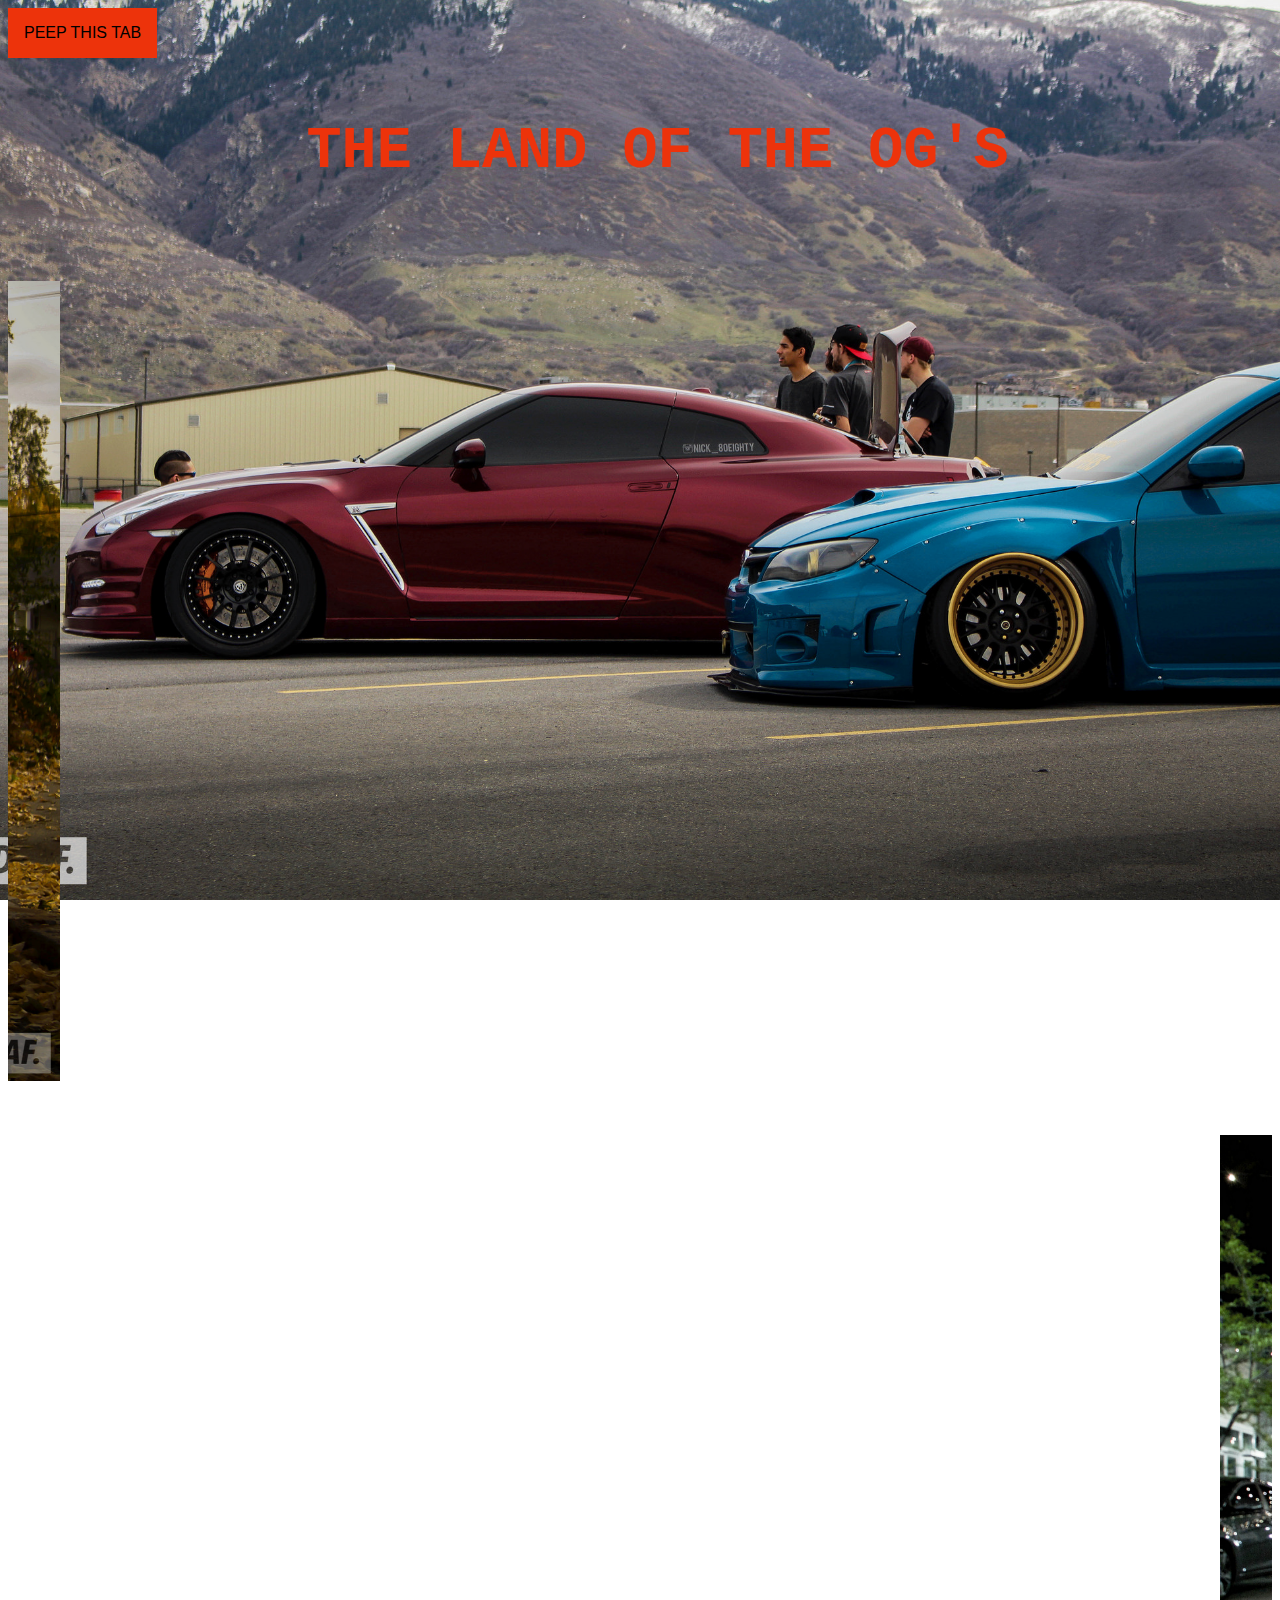
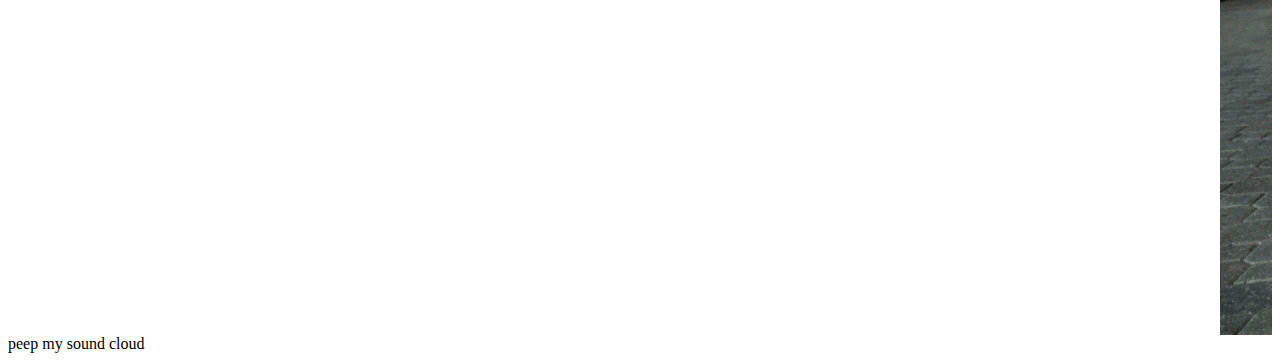
<file: index.html>
<html>
  <head>
    <script language="javascript"> alert("yuh dis my website")</script>
        <title>THE LAND OF THE OG'S</title>
        <link href="JESUS01.css" rel="stylesheet">
      </head>
      <body background="gtr and bagged rex.jpg">
        <div class="dropdown">
          <button class="dropbtn">PEEP THIS TAB</button>
          <div class="dropdown-content">
      <a href="index.html">HOME</a>
        <a href="INDEX02.html">INFO</a>
          <a href="INDEX03.html">PICS</a>
            <a href="INDEX04.html">2 STEP</a>
          </div>
        </div>
        <div align="center">
        <font color=" #ED330B" size="10"><h2><div class="yep"><pre> THE LAND OF THE OG'S</PRE></h2></font></div>
      </div>
        <br> </br>
<marquee behavior="scroll" direction="right"><img src="Chrome sti.jpg" width="1200" height="800"></marquee>
<br> </br>
<br> </br>
<marquee behavior="scroll" direction="left"><img src="STI hatch.jpg" width="1200" height="800"></marquee>
<footer>peep my sound cloud</footer>
    </body>
  </html>
</file>
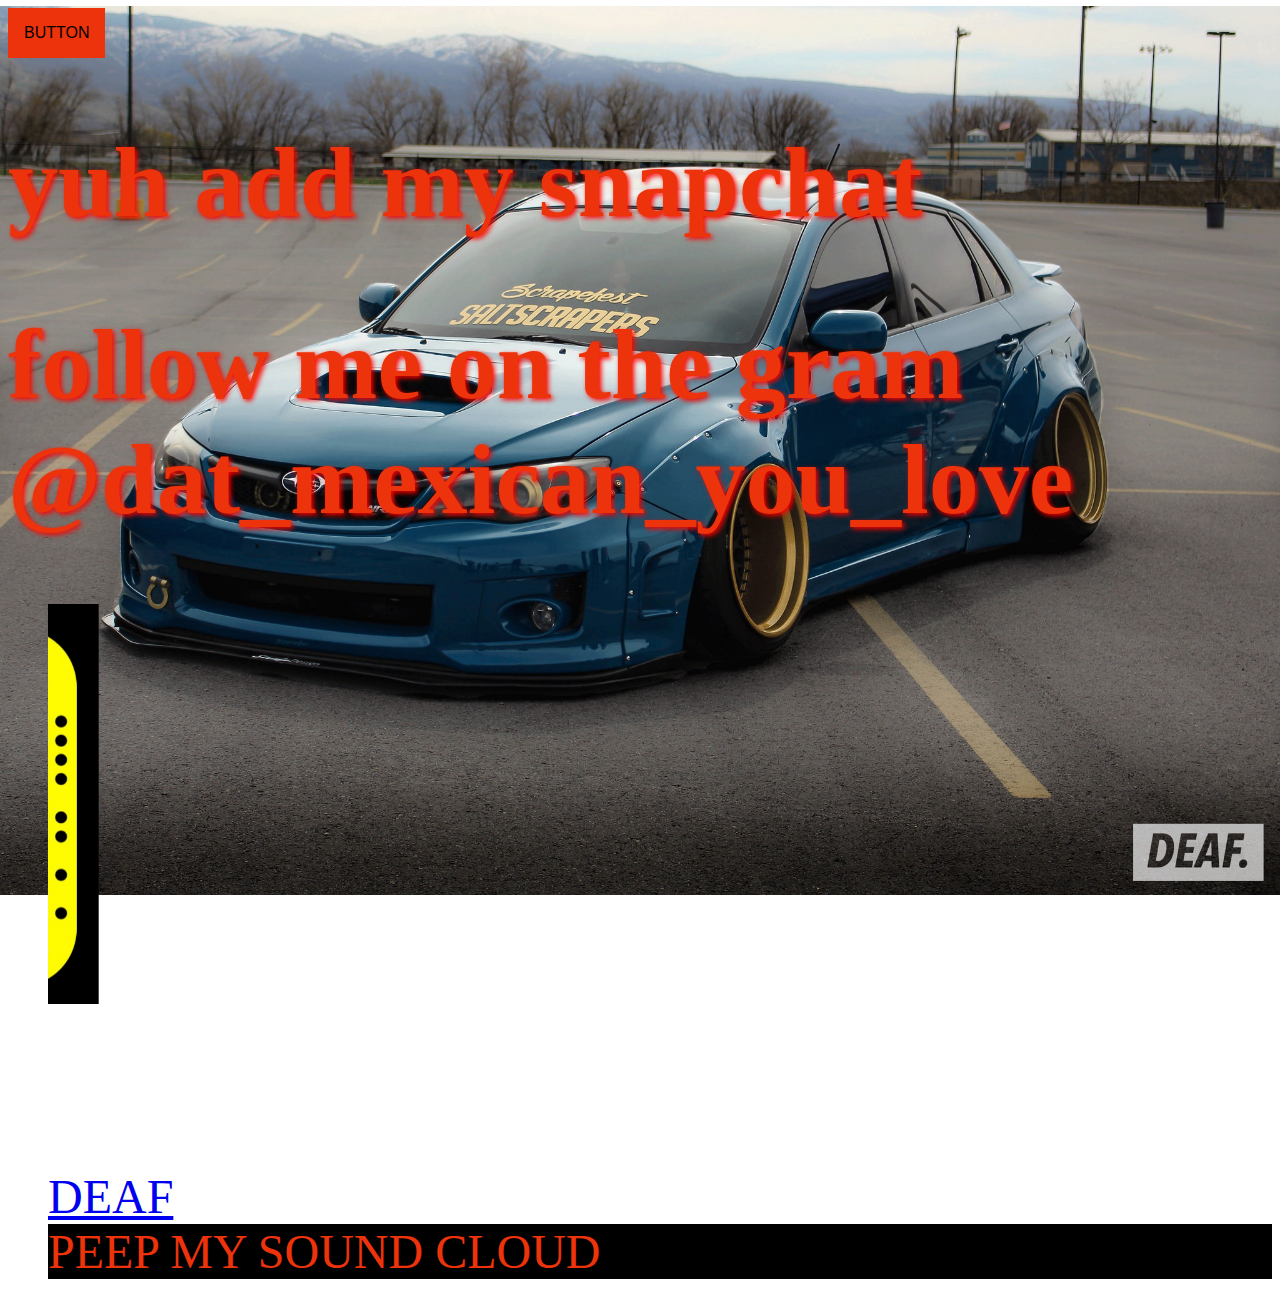
<file: INDEX02.html>
<html>
  <head>
    <title>HOME</title>
    <title>THE LAND OF THE OG'S</title>
    <link href="JESUS02.css" rel="stylesheet">
      </head>
    <body background="bagged rex.jpg">
      <div class="dropdown">
        <button class="dropbtn">BUTTON</button>
        <div class="dropdown-content">
    <a href="index.html">HOME</a>
      <a href="INDEX02.html">INFO</a>
        <a href="INDEX03.html">PICS</a>
          <a href="INDEX04.html">2 STEP</a>
        </div>
      </div>
      <div align="left">
        <h1 style=color:ED330B>yuh add my snapchat</h1>
      </div>
        <h1 style=color:ED330B>follow me on the gram @dat_mexican_you_love</h1>
  <ul style=color:ED330B>
    <font size="20px">
  <marquee behavior="scroll" direction="right"><img src="SNAPCHAT GHOST.jpeg" width="400" height="400"></marquee></body>
    <br> </br>
    <br></br>
      <a href="https://www.deafindustries.com/"target=_blank>DEAF</a>
  <footer>PEEP MY SOUND CLOUD</footer>
    </body>
  </html>
</file>
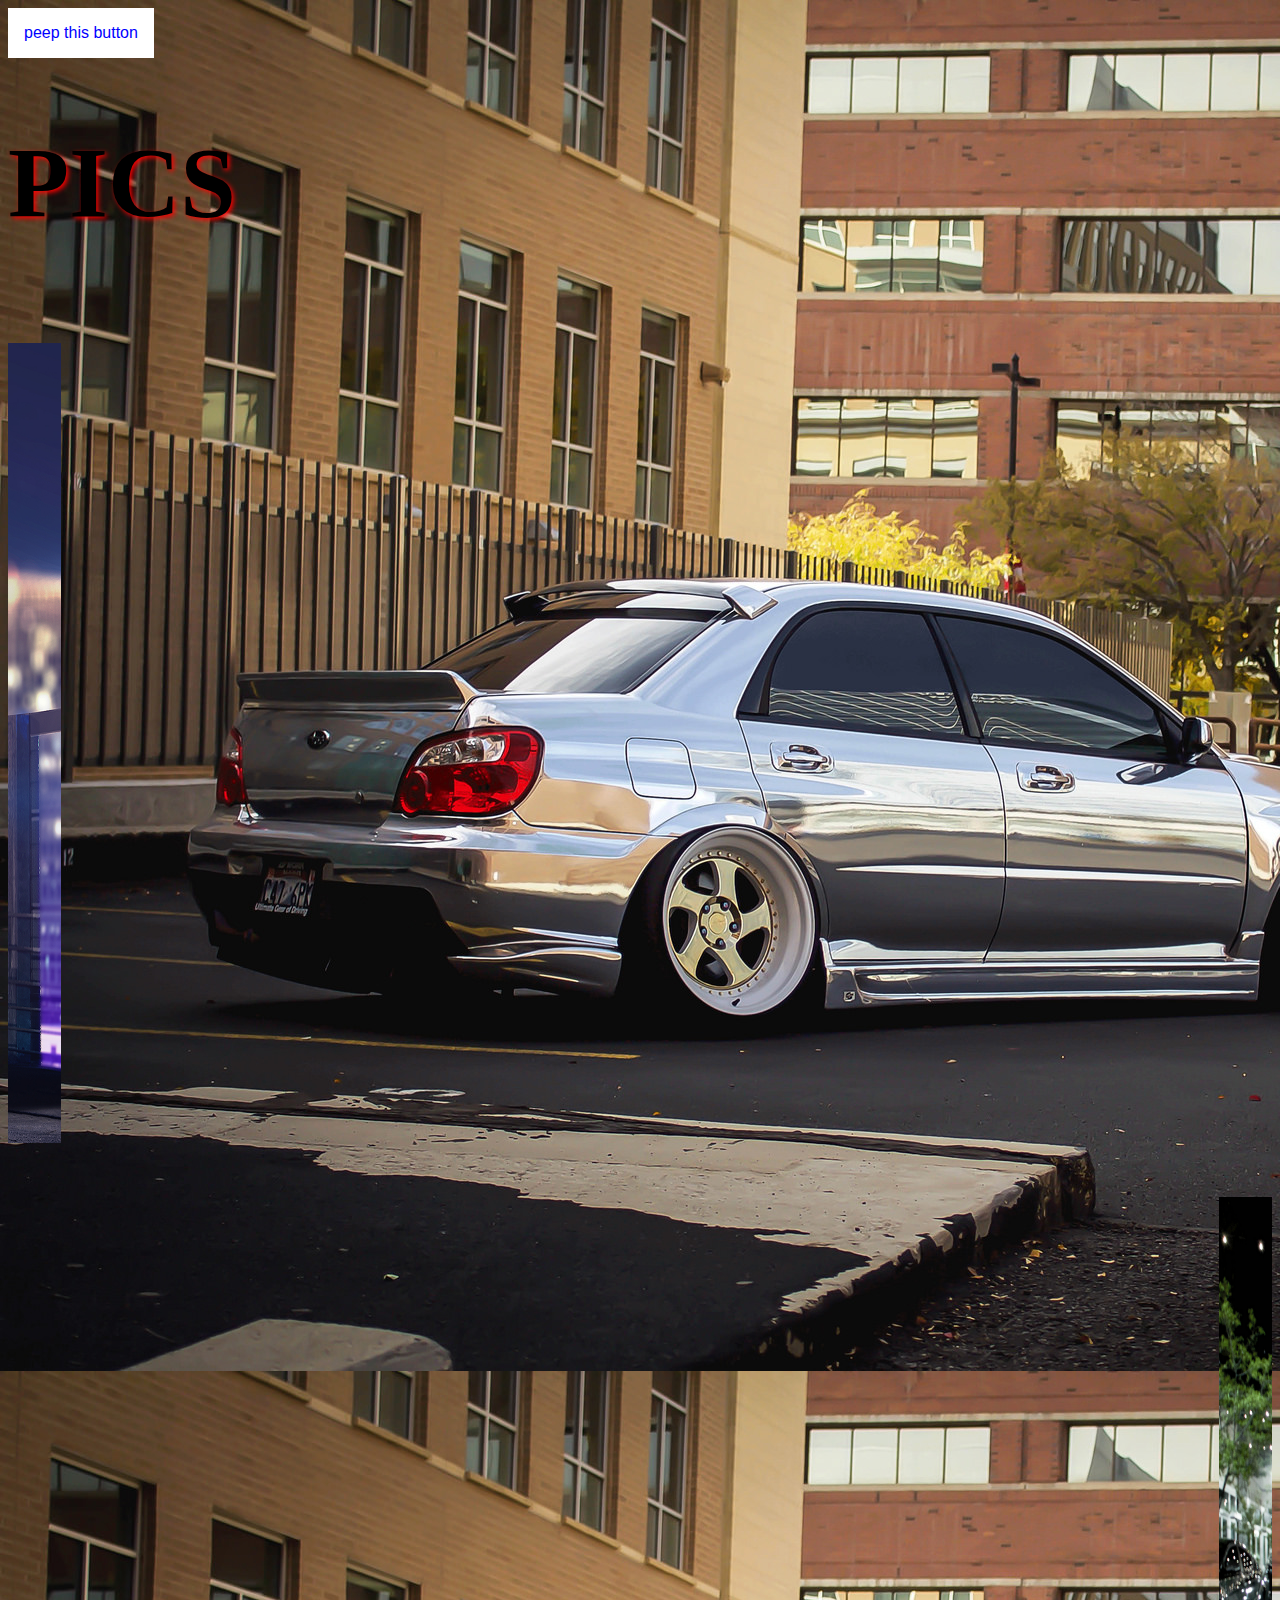
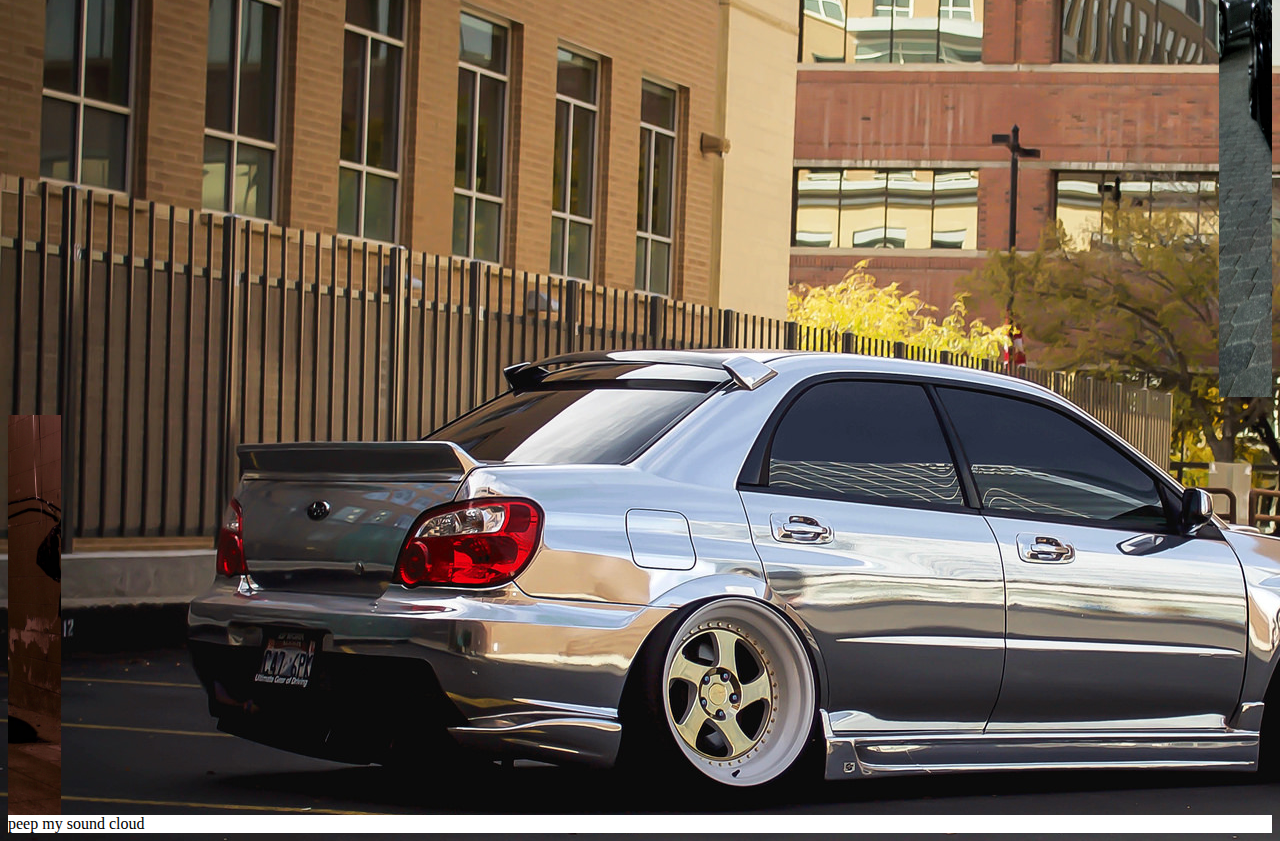
<file: INDEX03.html>
<html>
<head>
  <title>THE LAND OF THE OG'S</title>
  <link href="JESUS03.css" rel="stylesheet">
</head>
<body background="booty pic.jpg">
<body bgcolor="000">
  <div class="dropdown">
    <button class="dropbtn">peep this button</button>
    <div class="dropdown-content">
<a href="index.html">HOME</a>
  <a href="INDEX02.html">INFO</a>
    <a href="INDEX03.html">PICS</a>
      <a href="INDEX04.html">2 STEP</a>
    </div>
  </div>
  <div align="Left">
  <h1>PICS</h1>
  </div>
  <br> </br>
  <marquee behavior="scroll" direction="right"><img src="RX-7.jpg" width="1000" height="800"></marquee>
  <br> </br>
  <br> </br>
  <marquee behavior="scroll" direction="left"><img src="STI hatch.jpg" width="600" height="800"></marquee>
  <br> </br>
  <marquee behavior="scroll" direction="right"><img src="white sti.jpg" width="400" height="400"></marquee>
  <table style="width:100%" class=Table>
  <tr>
<footer>peep my sound cloud</footer>
</body>
</html>
</file>
<file: JESUS01.css>
/* Dropdown Button */
.dropbtn {
    background-color: ED330B;
    color: black;
    padding: 16px;
    font-size: 16px;
    border: none;
    cursor: pointer;
}
.dropdown {
    position: relative;
    display: inline-block;
}
.dropdown-content {
    display: none;
    position: absolute;
    background-color: #ED330B;
    min-width: 160px;
    box-shadow: 0px 8px 16px 0px rgba(0,0,0,0.2);
    z-index: 1;
}
.dropdown-content a {
    color: black;
    padding: 12px 16px;
    text-decoration: none;
    display: block;
}
.dropdown-content a:hover {background-color: #660EB3}
.dropdown:hover .dropdown-content {
    display: block;
}
.dropdown:hover .dropbtn {
    background-color: #ED330B;
}
body {
    background-image: url("gtr and bagged rex.jpg");
    background-repeat: no-repeat;
    background-position: center;;
    background-attachment: fixed;
    background-size: cover;
}
li,h1,th {
    text-shadow: 2px 2px 5px red;
}
h1,th{
  font-size: 100px;
}
li,td{
  font-size: 50px;
}
h1 {
    font-family: "Times New Roman", Times, serif;
}
footer{
  background-color: white;
}
.yep {
-webkit-animation: cssAnimation 5s 16 ease;
-moz-animation: cssAnimation 5s 16 ease;
-o-animation: cssAnimation 5s 16 ease;
}
@-webkit-keyframes cssAnimation {
from { -webkit-transform: rotate(4deg) scale(1) skew(1deg) translate(10px); }
to { -webkit-transform: rotate(360deg) scale(1) skew(1deg) translate(0px); }
}
@-moz-keyframes cssAnimation {
from { -moz-transform: rotate(4deg) scale(1) skew(1deg) translate(10px); }
to { -moz-transform: rotate(360deg) scale(1) skew(1deg) translate(0px); }
}
@-o-keyframes cssAnimation {
from { -o-transform: rotate(4deg) scale(1) skew(1deg) translate(10px); }
to { -o-transform: rotate(360deg) scale(1) skew(1deg) translate(0px); }
}
</file>
<file: JESUS02.css>
.dropbtn {
    background-color: ED330B;
    color: black;
    padding: 16px;
    font-size: 16px;
    border: none;
    cursor: pointer;
}
.dropdown {
    position: relative;
    display: inline-block;
}
.dropdown-content {
    display: none;
    position: absolute;
    background-color: #ED330B;
    min-width: 160px;
    box-shadow: 0px 8px 16px 0px rgba(0,0,0,0.2);
    z-index: 1;
}
.dropdown-content a {
    color: black;
    padding: 12px 16px;
    text-decoration: none;
    display: block;
}
.dropdown-content a:hover {background-color: #660EB3}
.dropdown:hover .dropdown-content {
    display: block;
}
.dropdown:hover .dropbtn {
    background-color: #ED330B;
}
body {
    background-image: url("bagged rex.jpg");
    background-repeat: no-repeat;
    background-position: center;;
    background-attachment: fixed;
    background-size: contain;
}
li,h1 {
    text-shadow: 2px 2px 5px red;
}
h1{
  font-size: 100px;
}
h1 {
    font-family: "Times New Roman", Times, serif;
}
footer{
  background-color: black;
}
</file>
<file: JESUS03.css>
.dropbtn {
    background-color: white;
    color: blue;
    padding: 16px;
    font-size: 16px;
    border: none;
    cursor: pointer;
}
.dropdown {
    position: relative;
    display: inline-block;
}
.dropdown-content {
    display: none;
    position: absolute;
    background-color: #white;
    min-width: 160px;
    box-shadow: 0px 8px 16px 0px rgba(0,0,0,0.2);
    z-index: 1;
}
.dropdown-content a {
    color: black;
    padding: 12px 16px;
    text-decoration: none;
    display: block;
}
.dropdown-content a:hover {background-color: #660EB3}
.dropdown:hover .dropdown-content {
    display: block;
}
.dropdown:hover .dropbtn {
    background-color: #ED330B;
}
th {
    text-shadow: 2px 2px 5px red;
}
th{
  font-size: 100px;
}
td{
  font-size: 50px;
}
.Table{color:ED330B}
li,h1 {
    text-shadow: 2px 2px 5px red;
}
h1{
  font-size: 100px;
}
li{
  font-size: 50px;
}
#center{
  width:800px;
  margin:auto;
}
h1 {
    font-family: "Times New Roman", Times, serif;
}
footer{
  background-color: white;
}
</file>
